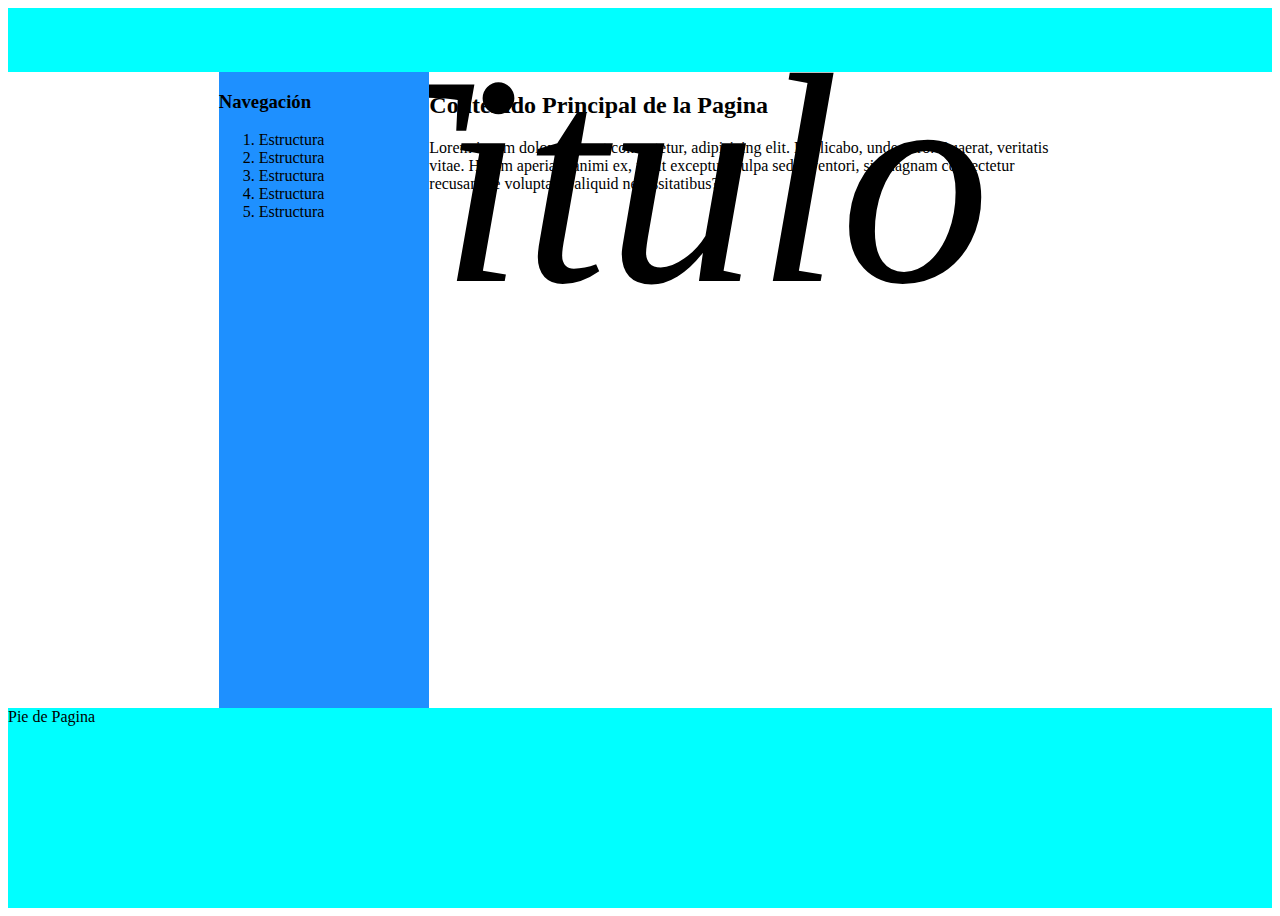
<file: html grid/index.html>
<!DOCTYPE html>
<html lang="en">
<head>
    <meta charset="UTF-8">
    <meta name="viewport" content="width=device-width, initial-scale=1.0">
    <meta http-equiv="X-UA-Compatible" content="ie=edge">
    <link rel="stylesheet" href="/html grid/css/estilos.css">
    <title>Document</title>
</head>
<body>
    <div class="basic">
        <header>
            Titulo
        </header>
        <nav>
            <h3>Navegación</h3>
            <ol>
                <li>Estructura</li>
                <li>Estructura</li>
                <li>Estructura</li>
                <li>Estructura</li>
                <li>Estructura</li>
            </ol>
        </nav> 
        <div class="main">
            <h2>
                Contenido Principal de la Pagina
            </h2>
            <p>Lorem ipsum dolor sit amet consectetur, adipisicing elit. Explicabo, unde vero.
                Quaerat, veritatis vitae. Harum aperiam animi ex, fugit excepturi culpa sed inventori,
                sit magnam consectetur recusandae voluptates aliquid necessitatibus?
            </p>      
        </div>
        <footer>
            Pie de Pagina
        </footer>
    </div>
</body>
</html>
</file>
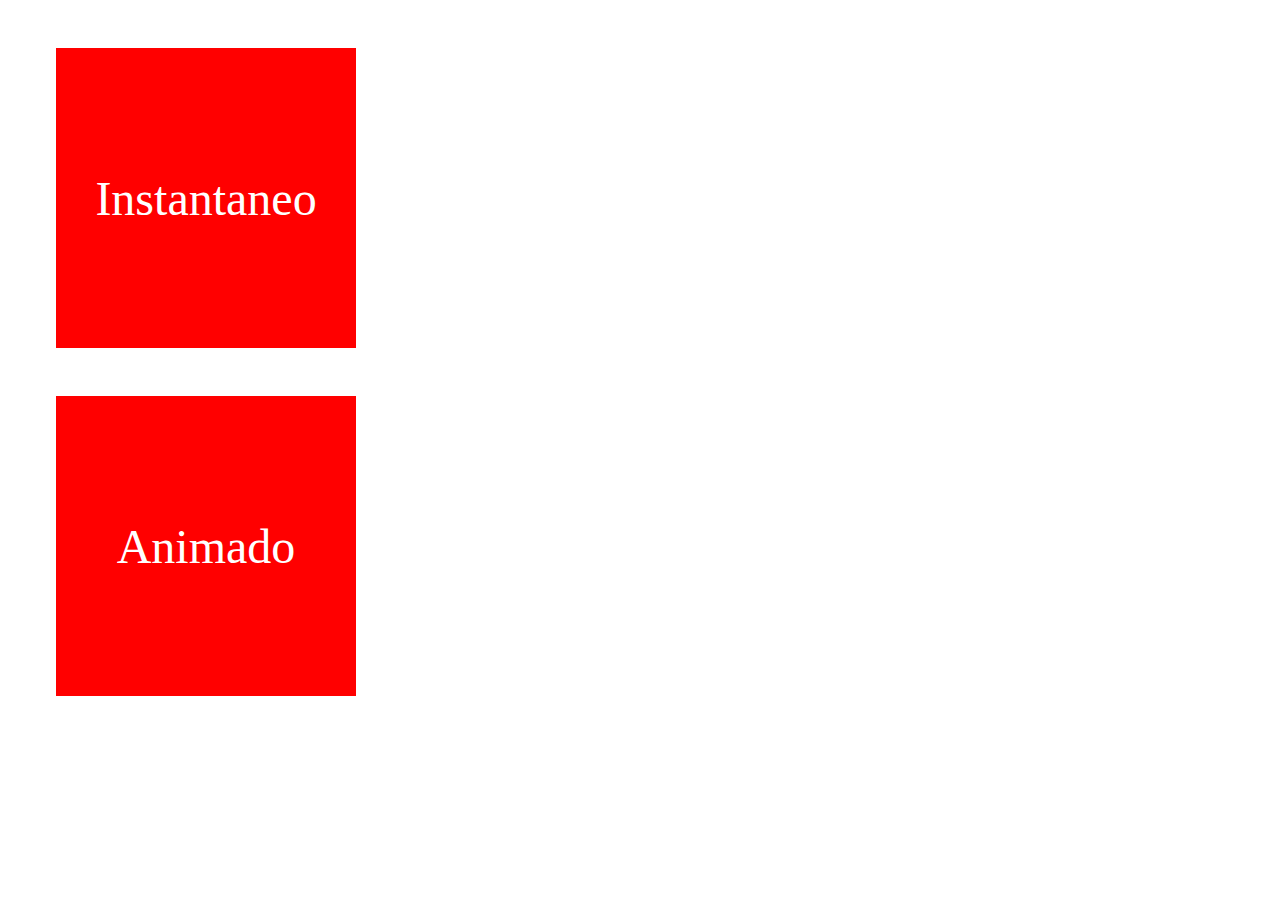
<file: pract1/index.html>
<!DOCTYPE html>
<html lang="en">

    <head>
        <meta charset="UTF-8">
        <meta name="viewport" content="width=device-width, initial-scale=1.0">
        <meta http-equiv="X-UA-Compatible" content="ie=edge">
        <link rel="stylesheet" href="styles.css">
        <title>Document</title>
    </head>

    <body>
        <div class="box">Instantaneo</div>
        <div class="box animate">Animado</div>


    </body>

</html>
</file>
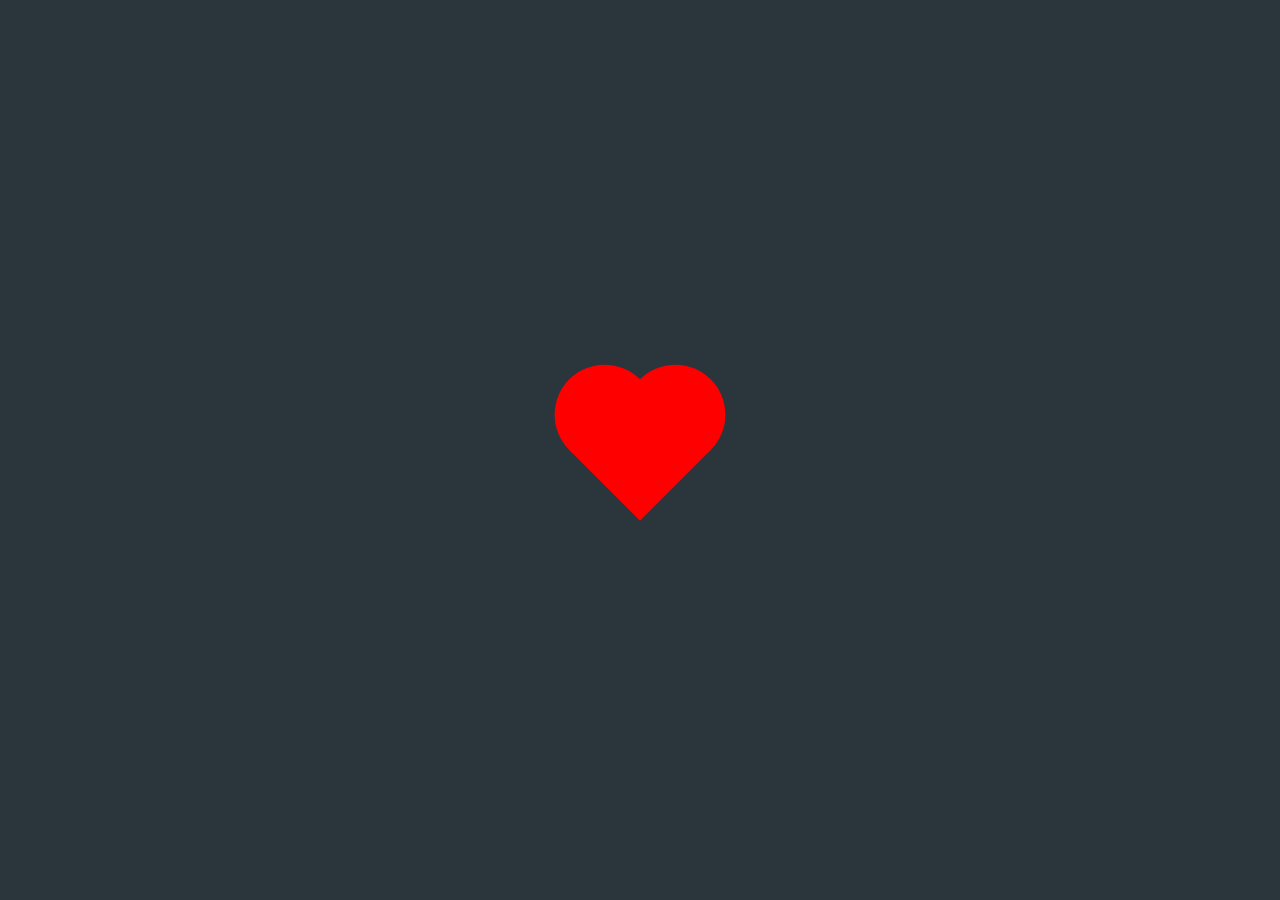
<file: pract12/index.html>
<!DOCTYPE html>
<html lang="es">

    <head>
        <meta charset="UTF-8">
        <meta name="viewport" content="width=device-width, initial-scale=1.0">
        <meta http-equiv="X-UA-Compatible" content="ie=edge">
        <link rel="stylesheet" href="styles.css">
        <title>Animation Events</title>
    </head>

    <body>
        <div id="heart" class="heart heart--animate"></div>
        <script src="scripts.js"></script>
    </body>


</html>
</file>
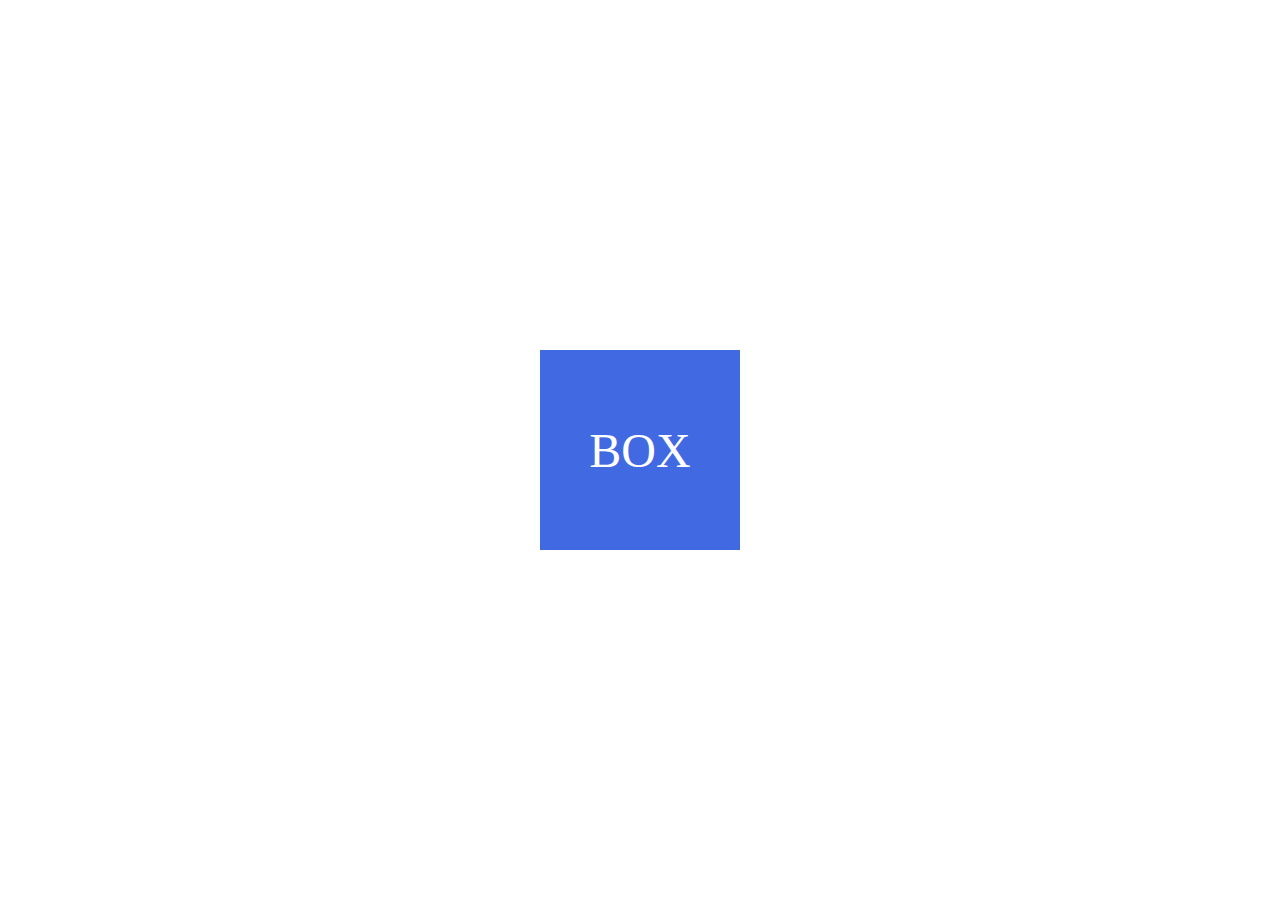
<file: pract2/index.html>
<!DOCTYPE html>
<html lang="es">

    <head>
        <meta charset="UTF-8">
        <meta name="viewport" content="width=device-width, initial-scale=1.0">
        <meta http-equiv="X-UA-Compatible" content="ie=edge">
        <link rel="stylesheet" href="styles.css">
        <title>Document</title>
    </head>

    <body>
        <div class="box">BOX</div>
    </body>

</html>
</file>
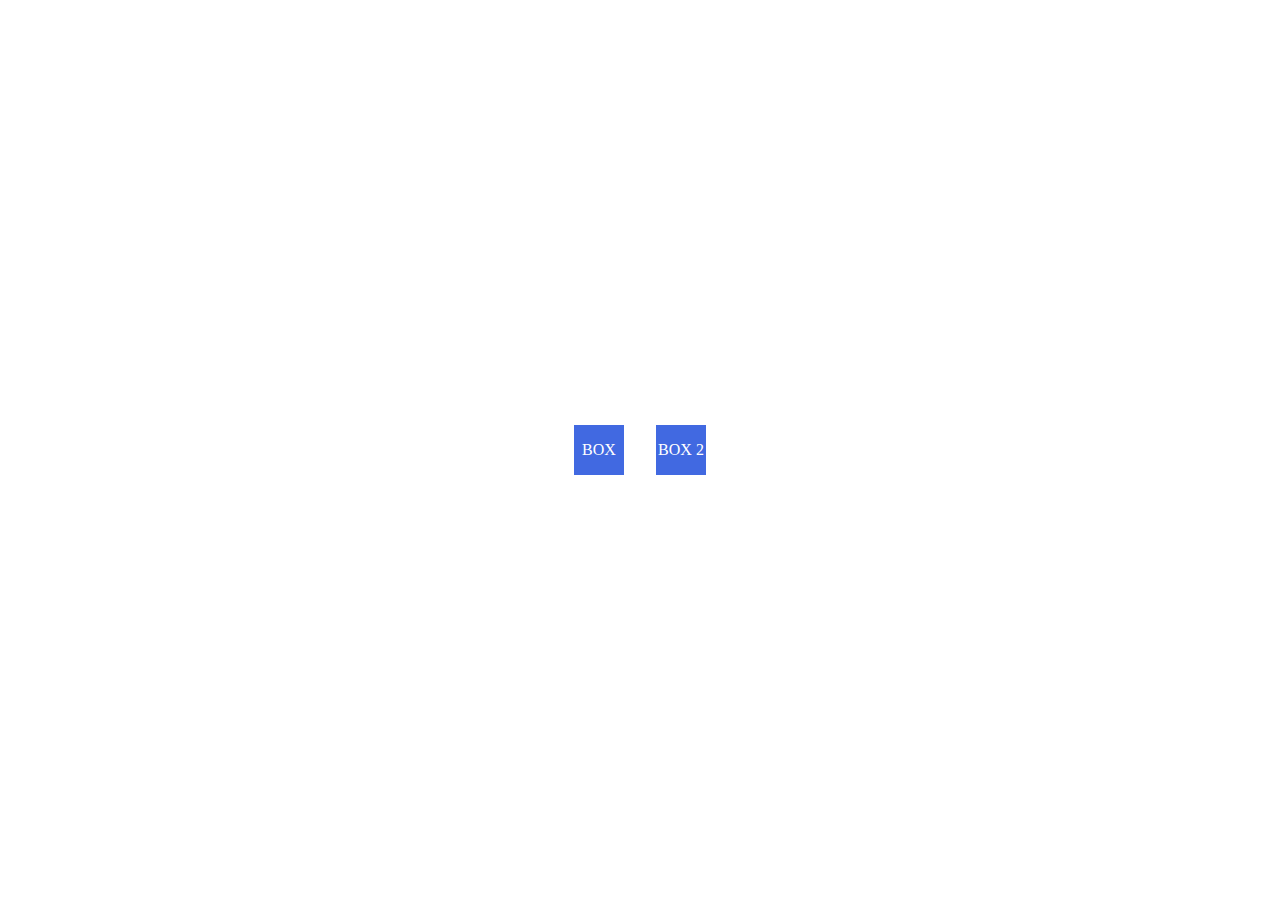
<file: pract3/index.html>
<!DOCTYPE html>
<html lang="es">

    <head>
        <meta charset="UTF-8">
        <meta name="viewport" content="width=device-width, initial-scale=1.0">
        <meta http-equiv="X-UA-Compatible" content="ie=edge">
        <link rel="stylesheet" href="styles.css">
        <title>Document</title>
    </head>

    <body>
        <div class="box">BOX</div>
        <div class="box-2">BOX 2</div>
    </body>

</html>
</file>
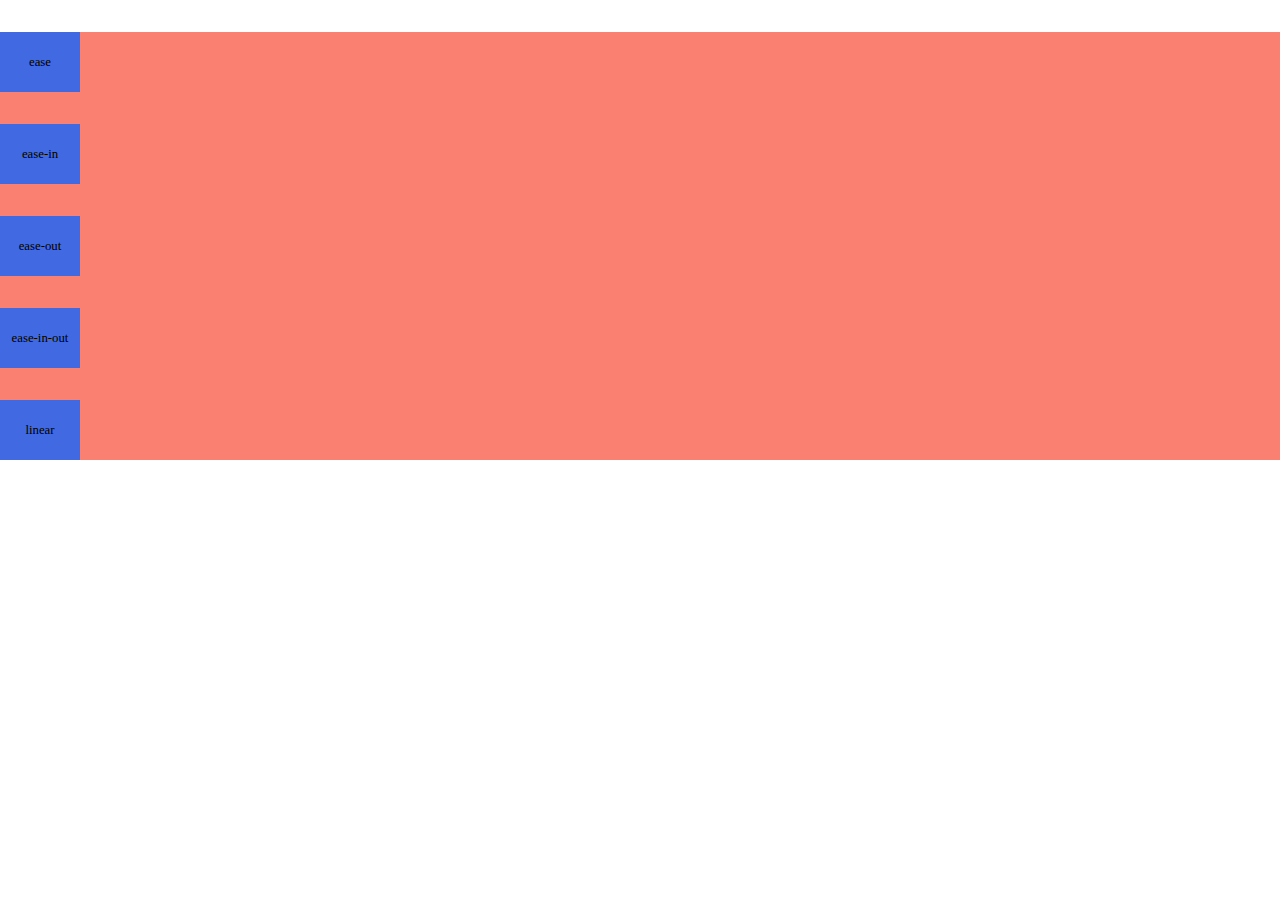
<file: pract4/index.html>
<!DOCTYPE html>
<html lang="es">

    <head>
        <meta charset="UTF-8">
        <meta name="viewport" content="width=device-width, initial-scale=1.0">
        <meta http-equiv="X-UA-Compatible" content="ie=edge">
        <link rel="stylesheet" href="styles.css">
        <title>Document</title>
    </head>

    <body>
        <div class="container">
            <div class="box ease">ease</div>
            <div class="box ease-in">ease-in</div>
            <div class="box ease-out">ease-out</div>
            <div class="box ease-in-out">ease-in-out</div>
            <div class="box linear">linear</div>
        </div>

    </body>

</html>
</file>
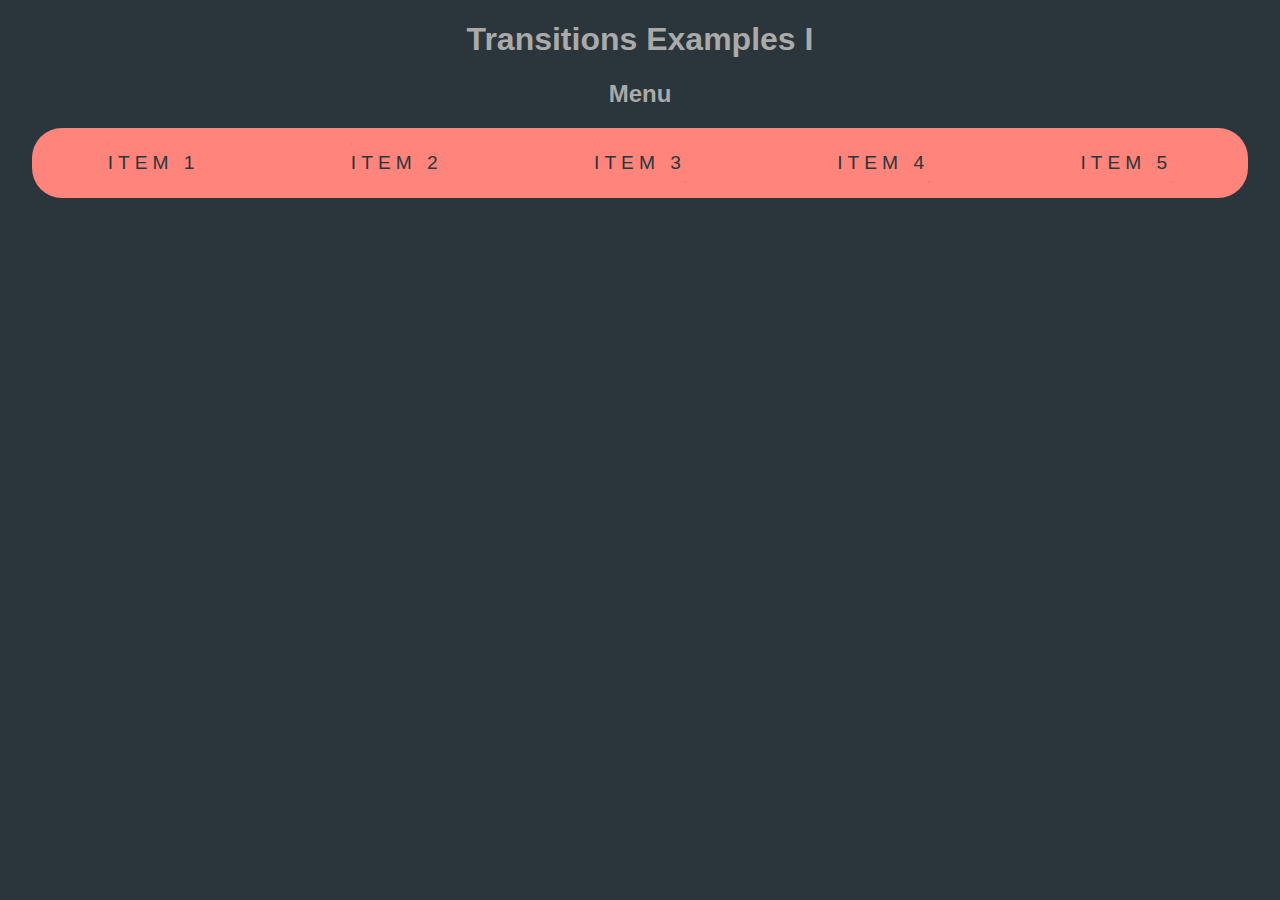
<file: pract5/index.html>
<!DOCTYPE html>
<html lang="es">

    <head>
        <meta charset="UTF-8">
        <meta name="viewport" content="width=device-width, initial-scale=1.0">
        <meta http-equiv="X-UA-Compatible" content="ie=edge">
        <link rel="stylesheet" href="styles.css">
        <title>Transitions Examples I</title>
    </head>

    <body>
        <h1 class="title">Transitions Examples I</h1>
        <h2 class="title">Menu</h2>
        <nav class="main-nav">
            <ul class="main-menu">
                <li class="main-menu__item">Item 1</li>
                <li class="main-menu__item">Item 2</li>
                <li class="main-menu__item">Item 3</li>
                <li class="main-menu__item">Item 4</li>
                <li class="main-menu__item">Item 5</li>
            </ul>
        </nav>
    </body>

</html>
</file>
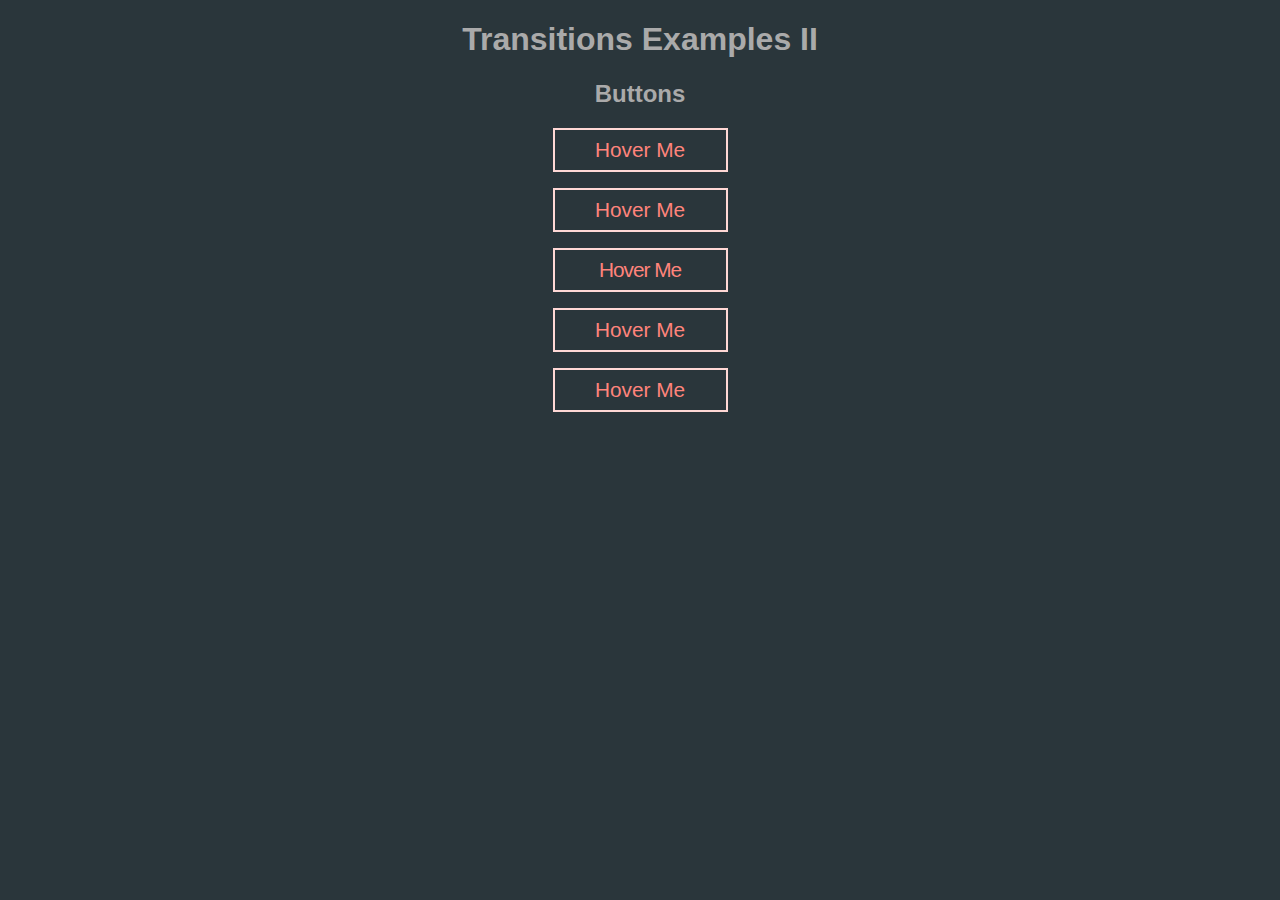
<file: pract6/index.html>
<!DOCTYPE html>
<html lang="es">

    <head>
        <meta charset="UTF-8">
        <meta name="viewport" content="width=device-width, initial-scale=1.0">
        <meta http-equiv="X-UA-Compatible" content="ie=edge">
        <link rel="stylesheet" href="styles.css">
        <title>Transitions Examples II</title>
    </head>

    <body>
        <h1 class="title">Transitions Examples II</h1>

        <h2 class="title">Buttons</h2>
        <div class="buttons">
            <button class="button button--fill">Hover Me</button>
            <button class="button button--cross">Hover Me</button>
            <button class="button button--grow">Hover Me</button>
            <button data-content="Hover Me" class="button button--scale-text">Hover Me</button>
            <button class="button button--shiney">Hover Me</button>
        </div>
    </body>

</html>
</file>
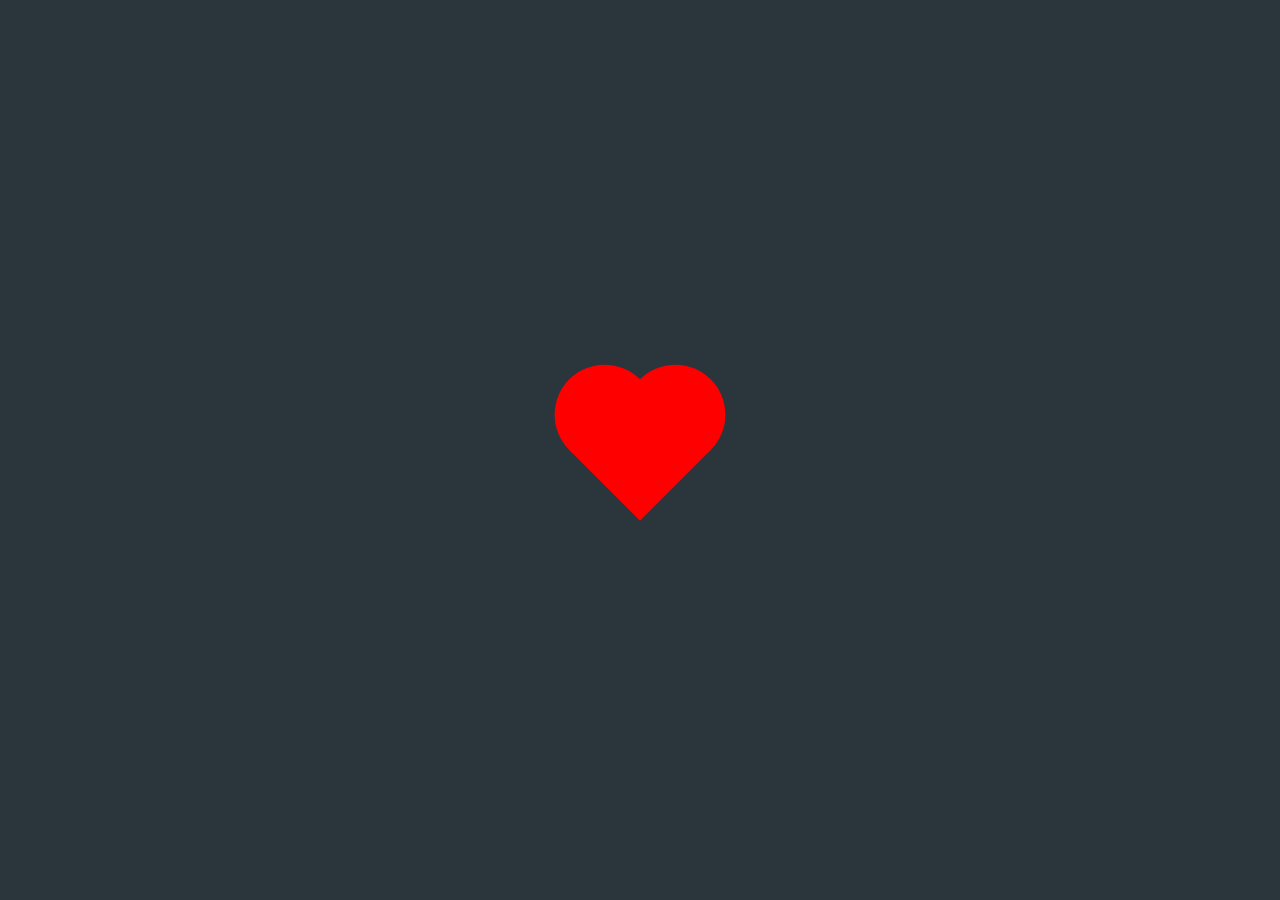
<file: pract8/index.html>
<!DOCTYPE html>
<html lang="es">

    <head>
        <meta charset="UTF-8">
        <meta name="viewport" content="width=device-width, initial-scale=1.0">
        <meta http-equiv="X-UA-Compatible" content="ie=edge">
        <link rel="stylesheet" href="styles.css">
        <title>Animations I</title>
    </head>

    <body>
        <div class="box"></div>
    </body>

</html>
</file>
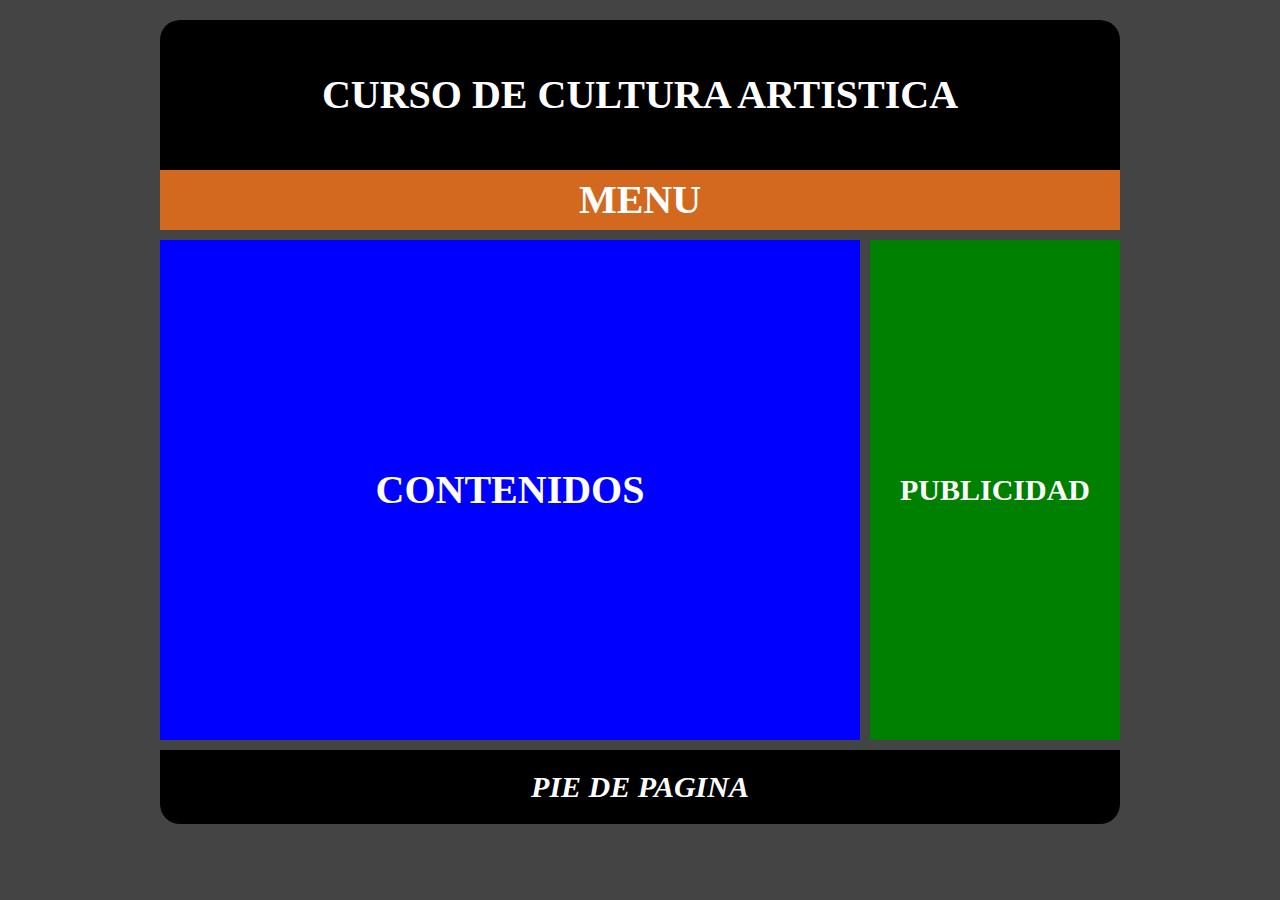
<file: estructura/estructura.html>
<!DOCTYPE html>
<html lang="en">
<head>
    <meta charset="UTF-8">
    <meta name="viewport" content="width=device-width, initial-scale=1.0">
    <title>Document</title>
    <link rel="stylesheet" href="/clases/estructura/css/estilos.css">
</head>
<body>
    <div id="contenedor">
        <header>
            <h1>CURSO DE CULTURA ARTISTICA</h1>
        </header>
        <nav>
            <H2>MENU</H2>
        </nav>
        <section id="contenido">
            <h2>CONTENIDOS</h2>
        </section>
        <aside>
            <h2>PUBLICIDAD</h2>
        </aside>
        <footer>
            <h2>PIE DE PAGINA</h2>
        </footer>
    </div>
</body>
</html>
</file>
<file: html grid/css/estilos.css>
.basic {
    display: grid;
    grid-template-rows: 4rem minmax(calc(100vh - 4rem - 200px), max-content) 200px;
    grid-template-columns: minmax(10%, 1fr) 1fr 3fr minmax(10%, 1fr);
    grid-template-areas:
        "header header header header"
        ".      nav    main   .     "
        "footer footer footer footer";
}

.basic header {
    grid-area: header;
}

header {
    background-color: aqua;
    font-size: 300px;
    font-style: oblique;
    text-align: center;
}

.basic nav {
    grid-area: nav;
}

nav {
    background-color: dodgerblue;
}

.basic .main {
    grid-area: main;
}

.basic footer {
    grid-area: footer;
}

footer {
    background-color: cyan;
}
</file>
<file: pract1/styles.css>
.box {
  width: 300px;
  height: 300px;
  margin: 1em;
  background-color: red;
  display: flex;
  justify-content: center;
  align-items: center;
  font-size: 3rem;
  color: white;
}

.box:hover {
  background-color: lime;
}

.animate {
  transition: background-color 3s;
}
</file>
<file: pract12/styles.css>
body {
  margin: 0;
  background-color: #2a363b;
  font-family: sans-serif;
  min-height: 100vh;
  display: grid;
  place-items: center;
}

.heart {
  width: 100px;
  height: 100px;
  background-color: red;
  position: relative;
  transform: rotate(45deg);
}

.heart--animate {
  animation-name: heart-beat;
  animation-duration: 2s;
  animation-iteration-count: 3;
}

.heart::before,
.heart::after {
  content: "";
  display: block;
  position: absolute;
  width: 100px;
  height: 100px;
  background-color: red;
  border-radius: 50%;
}

.heart::before {
  top: 0;
  left: -50px;
}

.heart::after {
  top: -50px;
  left: 0;
}

@keyframes heart-beat {
  0% {
    transform: rotate(45deg) scale(1);
  }

  50% {
    transform: rotate(45deg) scale(2);
  }
}

@keyframes heart-rotate {
  0% {
    transform: rotate(45deg);
  }

  50% {
    transform: rotate(225deg);
  }
}
</file>
<file: pract2/styles.css>
/* 
  Las transiciones necesitan un evento que las dispare, no se pueden ejecutar por sí solas

    Existen cuatro propiedas de las transiciones

      transition-property: Establece la propiedad que se va a animar.
      Acepta los valores: all | none | propiedad [, propiedad]

      transition-duration: Establece la duración de la transición, si hubiera más de una se ponen separadas por comas. 
      Acepta valores en segundos "s" y en milisegundos "ms" 

      transition-delay: Establece el retraso que tendrá la transición antes de empezar

      transition-timing-function: Establece la forma en la que se moverá la transición en cada una de las interpolaciones
      Acepta los valores: ease | linear | ease-in | ease-out | ease-in-out | step-start | step-end | steps() | cubic-bezier()

      Tenemos un shorthand que agrupa estas 4 propiedades
      transition: transition-property transition-duration transition-delay transition-time-function
*/

body {
  margin: 0;
  display: flex;
  justify-content: center;
  align-items: center;
  min-height: 100vh;
}

.box {
  width: 200px;
  height: 200px;
  background-color: royalblue;
  display: flex;
  justify-content: center;
  align-items: center;
  font-size: 3rem;
  color: white;
  transition-property: background-color, color;
  transition-duration: 1s;
  transition-delay: 0s, 1s;
}

.box:hover {
  background-color: green;
  color: black;
}
</file>
<file: pract3/styles.css>
/* 
  Las transformaciones pueden ser de dos tipos, 2D y 3D
  Para ambas tenemos una sola propiedad que recibe funciones como valor.

  Transformaciones 2D

    transform:
      translate(x | x, y) | translateX() | translateY()
        valores positivos-> derecha abajo
        valores negativos-> izquierda arriba

      scale(x = y | x,y) | scaleX() | scaleY()

      skew(x | x,y) | skewX(angle) | skewY(angle)

      rotate(angle) -> Tenemos 4 formas de dar ángulos en CSS
        deg (360deg) -> grados sexagesimales
        grad (400grad)-> es una unidad de medida de ángulos planos
        rad (6.2832rad)-> es una unidad de ángulo en el plano en el SI
        turn (1turn) -> turn es el número de vueltas

      Cuando usamos angulos:
        valores positivos-> sentido horario
        valores negativos-> sentido antihorario

*/

body {
  margin: 0;
  display: flex;
  justify-content: center;
  align-items: center;
  min-height: 100vh;
}

.box,
.box-2 {
  width: 50px;
  height: 50px;
  background-color: royalblue;
  display: flex;
  justify-content: center;
  align-items: center;
  /* font-size: 3rem; */
  margin: 0 1rem;
  color: white;
  transition: transform 0.5s;
  /* transition: left 0.5s;
  position: relative;
  left: 0; */
}

.box:hover {
  background-color: green;
  color: black;
  /* transform: translate(-100%, -100%); */
  /* transform: scale(2); */
  /* transform: rotate(180deg); */
  transform: skew(20deg);
  /* left: 25%; */
}
</file>
<file: pract4/styles.css>
/* 
Transition timing function

ease significa desacelerar/frenar

ease: La transición comienza lentamente, acelera bruscamente y luego disminuye lentamente hacia el final.

ease-in: La transición comienza lentamente, y luego se acelera progresivamente hasta el final.

ease-out: La animación comienza abruptamente y luego se ralentiza progresivamente hacia el final. 

ease-in-out: La animación comienza lentamente, se acelera y luego se ralentiza hacia el final.

linear: La transición se mueve de principio a fin a una velocidad constante.

función calc: Nos sirve para hacer cálculos.
  calc(value operation value...)

Shorthand transition

transition: 2s transform ease-in
transition: transform 2s ease-in
transition: ease-in transform 2s
*/

body {
  margin: 0;
}

.container {
  background-color: salmon;
}

.box {
  width: 80px;
  height: 60px;
  font-size: 0.8em;
  background-color: royalblue;
  margin: 2rem 0;
  display: flex;
  align-items: center;
  justify-content: center;
  /* transition-property: transform; */
  /* transition-duration: 2s; */
}

.container:hover .box {
  transform: translateX(calc(100vw - 100%));
  /* transition: transform 2s 1s ease-out; */
}

.ease {
  transition-timing-function: ease;
}
.ease-in {
  transition-timing-function: ease-in;
}
.ease-out {
  transition-timing-function: ease-out;
}
.ease-in-out {
  transition-timing-function: ease-in-out;
}
.linear {
  transition-timing-function: linear;
}
</file>
<file: pract5/styles.css>
body {
  margin: 0;
  background-color: #2a363b;
  font-family: sans-serif;
}

.title {
  text-align: center;
  color: #aaa;
}

.main-menu {
  list-style: none;
  padding-left: 0;
  width: 95%;
  display: flex;
  margin-left: auto;
  margin-right: auto;
  justify-content: space-around;
  background: #ff847c;
  font-size: 1.2rem;
  color: #2a363b;
  text-transform: uppercase;
  letter-spacing: 5px;
  border-radius: 30px;
}

.main-menu__item {
  position: relative;
  cursor: pointer;
  padding: 1.5rem 0;
  overflow: hidden;
}

.main-menu__item::before,
.main-menu__item::after {
  content: "";
  display: block;
  position: absolute;
  width: 100%;
  height: 2px;
  background: #2a363b;
  transition: transform 0.2s;
}

.main-menu__item::before {
  top: 15px;
  transform: translateX(-100%);
}

.main-menu__item::after {
  bottom: 15px;
  transform: translateX(100%);
}

.main-menu__item:hover::before,
.main-menu__item:hover::after {
  transform: translateX(0);
}
</file>
<file: pract6/styles.css>
body {
  margin: 0;
  background-color: #2a363b;
  font-family: sans-serif;
}

.title {
  text-align: center;
  color: #aaa;
}

.buttons {
  width: 100%;
  margin-left: auto;
  margin-right: auto;
  display: flex;
  flex-direction: column;
  align-items: center;
  justify-content: space-between;
}

.button {
  background: none;
  outline: none;
  border: 2px solid #ffd8d5;
  font-size: 1.3rem;
  color: #ff847c;
  padding: 0.5rem 1rem;
  cursor: pointer;
  position: relative;
  overflow: hidden;
  width: 175px;
  margin-bottom: 1rem;
}

.button--fill {
  transition: color 0.4s;
}

.button--fill:hover {
  color: #2a363b;
}

.button--fill::before {
  content: "";
  position: absolute;
  display: block;
  width: 100%;
  height: 100%;
  top: 0;
  left: 0;
  background-color: #ff847c;
  transform: translateX(-100%);
  transition: transform 0.4s;
  z-index: -1;
}

.button--fill:hover::before {
  transform: translateX(0);
}

.button--cross {
  transition: color 0.4s;
}

.button--cross:hover {
  color: #2a363b;
}

.button--cross::before,
.button--cross::after {
  content: "";
  position: absolute;
  display: block;
  width: 100%;
  height: 100%;
  top: 0;
  left: 0;
  background-color: #ff847c;
  transition: transform 0.6s linear;
  z-index: -1;
}
.button--cross::before {
  transform: rotateY(90deg);
}

.button--cross::after {
  transform: rotateX(90deg);
}

.button--cross:hover::before,
.button--cross:hover::after {
  transform: rotate(0deg);
}

.button--grow {
  letter-spacing: -1px;
  transition: box-shadow 0.5s, letter-spacing 0.5s;
}

.button--grow:hover {
  letter-spacing: 5px;
  box-shadow: 0 0 0 5px #ff847c;
}

.button--scale-text {
  transition: color 0.4s;
}

.button--scale-text:hover {
  color: #2a363b;
}

.button--scale-text::before {
  content: attr(data-content);
  position: absolute;
  display: flex;
  align-items: center;
  justify-content: center;
  top: 0;
  left: 0;
  width: 100%;
  height: 100%;
  transform: scale(5);
  color: #ff847c;
  background-color: #2a363b;
  opacity: 0;
  transition: transform 0.5s, opacity 0.5s;
}

.button--scale-text:hover::before {
  opacity: 1;
  transform: scale(1);
}

.button--shiney {
  transition: color 0.4s;
}

.button--shiney:hover {
  color: #2a363b;
}

.button--shiney::before,
.button--shiney::after {
  content: "";
  position: absolute;
  display: block;
  width: 100%;
  height: 100%;
  top: 0;
  left: 0;
  background-color: transparent;
  z-index: -1;
}

.button--shiney:hover::before {
  background-color: #7c90ff;
}

.button--shiney::after {
  display: flex;
  justify-content: center;
  align-items: center;
  top: 50%;
  height: 30%;
  background-color: #fff;
  transform: rotate(45deg) translateY(650%);
  transition: background-color 0.4s;
}

.button--shiney:hover::after {
  transition: background-color 0.4s, transform 0.6s;
  transform: rotate(45deg) translateY(-700%);
}
</file>
<file: pract8/styles.css>
/*
  Las animaciones funcionan de una forma similar a las transiciones, pero con la principal diferencia de que estas no necesitan un evento para iniciarse, son automáticas.

  Las animaciones tienen varias propiedades
    animation-name: nombre de la animación, es obligatoria
    animation-duration: duración de la animación, es obligatoria
    animation-iteration-count: establece el número de veces que queremos repetir la animación
    https://developer.mozilla.org/es/docs/Web/CSS/animation

  Los keyframes sirven para determinar las diferentes fases de la animación. Son obligatorios.
  Se establecen con @keyframes nombreAnimación{}
  Dentro tenemos que poner los selectores de tiempo, tenemos varias opciones
  https://developer.mozilla.org/es/docs/Web/CSS/@keyframes
*/
body {
  margin: 0;
  background-color: #2a363b;
  font-family: sans-serif;
  min-height: 100vh;
  display: grid;
  place-items: center;
}

.box {
  width: 100px;
  height: 100px;
  background-color: red;
  position: relative;
  transform: rotate(45deg);
  animation-name: beat;
  animation-duration: 2s;
  animation-iteration-count: infinite;
}

.box::before,
.box::after {
  content: "";
  display: block;
  position: absolute;
  width: 100px;
  height: 100px;
  background-color: red;
  border-radius: 50%;
}

.box::before {
  top: 0;
  left: -50px;
}

.box::after {
  top: -50px;
  left: 0;
}
@keyframes beat {
  0% {
    transform: rotate(45deg) scale(1);
  }

  50% {
    transform: rotate(45deg) scale(2);
  }
}
</file>
<file: clases/estructura/css/estilos.css>
* {
    margin: 0px;
    padding: 0px;
}
body {
    background: #444444;
    color:#fff;
}
#contenedor {
    width: 960px;
    margin: auto;
    margin-top: 20px;
    margin-bottom: 20px;
    border-radius: 20px;
    overflow: hidden;
}
header {
    height: 150px;
    background: #000000;
}
header h1 {
    font-size: 40px;
    text-align: center;
    line-height: 150px;
}
nav {
    background: chocolate;
    height: 60px;
}

nav h2 {
    font-size:  40px;
    text-align: center;
    line-height: 60px;
}
#contenido {
    width: 700px;
    height: 500px;
    float: left;
    background: blue;
    margin-top: 10px;
    margin-right: 10px;
    margin-bottom: 10px;
}
#contenido h2 {
    font-size: 40px;
    text-align: center;
    line-height: 500px;
}
aside {
    width: 250px;
    height: 500px;
    background: green;
    margin-top: 10px;
    float: right;
}
aside h2 {
    font-size: 30px;
    text-align: center;
    line-height: 500px;
}
footer {
    background: black;
    clear: both;
}
footer h2 {
    font-size: 30px;
    text-align: center;
    padding: 20px;
    font-style: italic;
}
</file>
